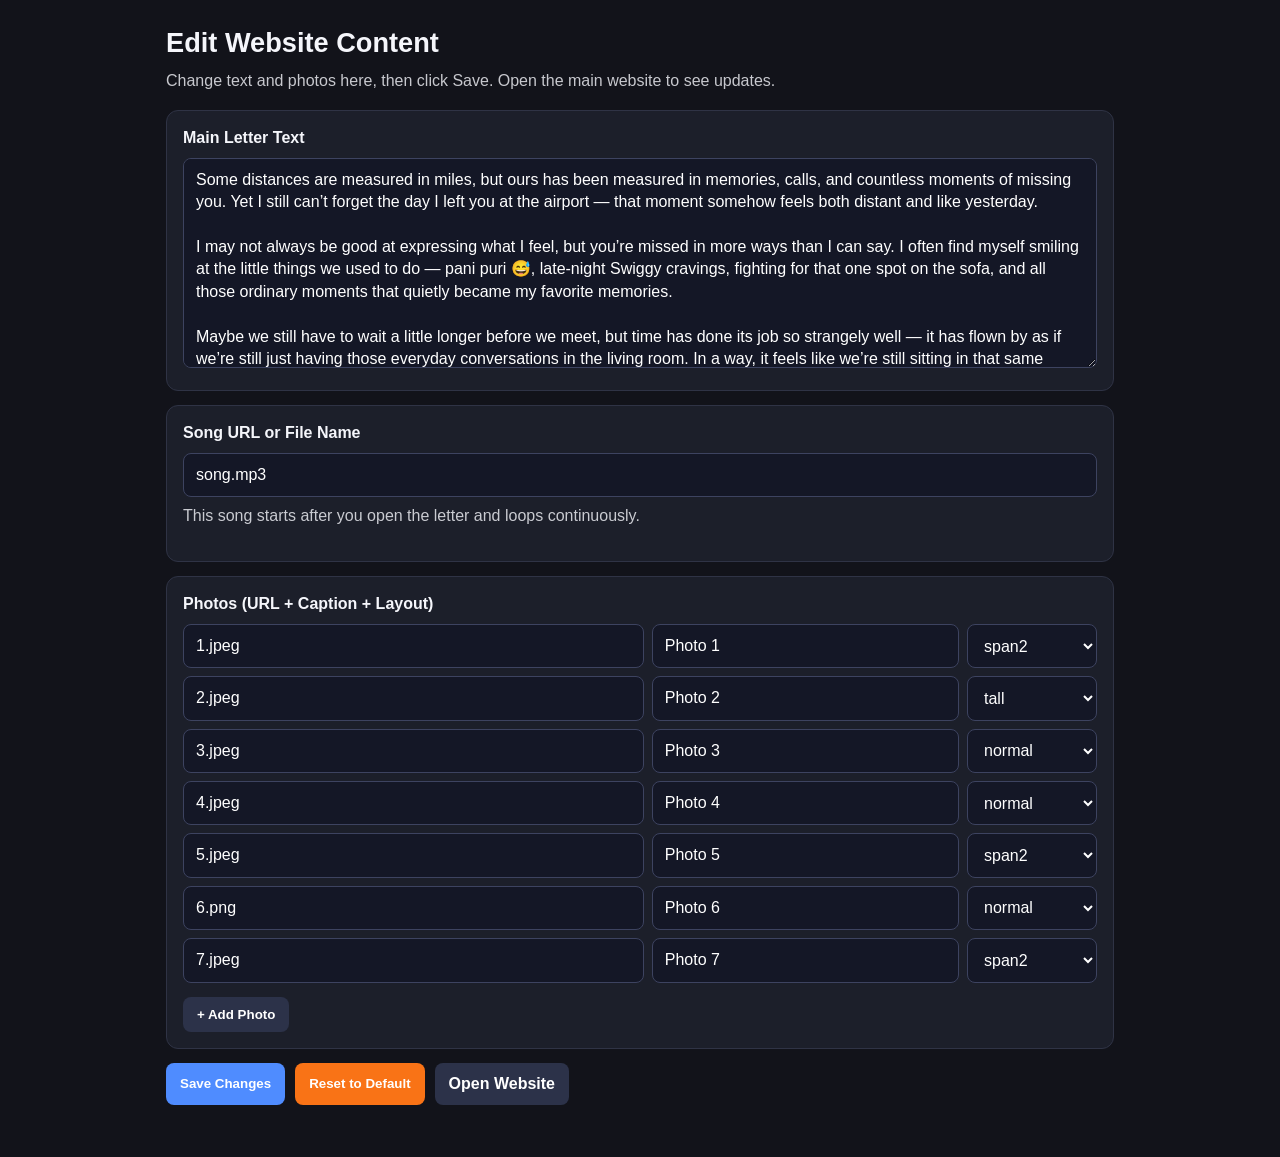
<file: editor.html>
<!DOCTYPE html>
<html lang="en">
<head>
  <meta charset="UTF-8" />
  <meta name="viewport" content="width=device-width, initial-scale=1.0" />
  <title>Birthday Site Editor</title>
  <style>
    *{box-sizing:border-box}
    body{
      margin:0;
      font-family:Arial,sans-serif;
      background:#12131a;
      color:#f5f6fb;
      line-height:1.4;
    }
    .wrap{
      max-width:980px;
      margin:24px auto;
      padding:0 16px 28px;
    }
    h1{margin:0 0 8px;font-size:1.7rem}
    .muted{opacity:.8;margin:0 0 18px}
    .card{
      background:#1c1f2a;
      border:1px solid #2f3345;
      border-radius:12px;
      padding:16px;
      margin-bottom:14px;
    }
    label{
      display:block;
      font-weight:700;
      margin:0 0 8px;
    }
    textarea,input,select{
      width:100%;
      border:1px solid #3d4360;
      background:#141726;
      color:#fff;
      border-radius:8px;
      padding:10px 12px;
      font:inherit;
    }
    textarea{min-height:210px;resize:vertical}
    .photo-row{
      display:grid;
      grid-template-columns:1.5fr 1fr 130px;
      gap:8px;
      margin-bottom:8px;
    }
    .btns{
      display:flex;
      flex-wrap:wrap;
      gap:10px;
      margin-top:14px;
    }
    button,a.btn{
      border:0;
      border-radius:8px;
      padding:10px 14px;
      cursor:pointer;
      font-weight:700;
      text-decoration:none;
      display:inline-block;
    }
    .primary{background:#4f8cff;color:#fff}
    .warn{background:#f97316;color:#fff}
    .ghost{background:#2c3249;color:#fff}
    .ok{
      margin-top:10px;
      padding:10px 12px;
      border-radius:8px;
      background:#12351f;
      border:1px solid #245335;
      display:none;
    }
    @media (max-width:760px){
      .photo-row{grid-template-columns:1fr}
    }
  </style>
</head>
<body>
  <div class="wrap">
    <h1>Edit Website Content</h1>
    <p class="muted">Change text and photos here, then click Save. Open the main website to see updates.</p>

    <div class="card">
      <label for="note">Main Letter Text</label>
      <textarea id="note"></textarea>
    </div>

    <div class="card">
      <label for="song">Song URL or File Name</label>
      <input id="song" type="text" placeholder="Example: song.mp3 or https://.../music.mp3" />
      <p class="muted" style="margin-top:8px;">This song starts after you open the letter and loops continuously.</p>
    </div>

    <div class="card">
      <label>Photos (URL + Caption + Layout)</label>
      <div id="photos"></div>
      <div class="btns">
        <button type="button" class="ghost" id="add-photo">+ Add Photo</button>
      </div>
    </div>

    <div class="btns">
      <button type="button" class="primary" id="save">Save Changes</button>
      <button type="button" class="warn" id="reset">Reset to Default</button>
      <a class="btn ghost" href="index.html">Open Website</a>
    </div>

    <div class="ok" id="msg">Saved! Open the website to view changes.</div>
  </div>

  <script>
    const DEFAULT = {
      song: 'song.mp3',
      note: `Some distances are measured in miles, but ours has been measured in memories, calls, and countless moments of missing you. Yet I still can’t forget the day I left you at the airport — that moment somehow feels both distant and like yesterday.

I may not always be good at expressing what I feel, but you’re missed in more ways than I can say. I often find myself smiling at the little things we used to do — pani puri 😅, late-night Swiggy cravings, fighting for that one spot on the sofa, and all those ordinary moments that quietly became my favorite memories.

Maybe we still have to wait a little longer before we meet, but time has done its job so strangely well — it has flown by as if we’re still just having those everyday conversations in the living room. In a way, it feels like we’re still sitting in that same living room together… the only thing that has changed is the country between us.

Now this distance has almost become part of normal routine, just woven into daily life. I still do all the same things, but there’s always this small emptiness, this feeling that something is missing. That never really goes away for me.

And maybe, even my old “I wanted to live alone” thought has quietly become part of the list of things I once wanted, but don’t feel the same about anymore.

Hopefully 🤞 we’ll meet soon. Until then, stay happy and enjoy your day. 😊`,
      photos: [
        {src:'1.jpeg',caption:'Photo 1',cls:'span2'},
        {src:'2.jpeg',caption:'Photo 2',cls:'tall'},
        {src:'3.jpeg',caption:'Photo 3',cls:''},
        {src:'4.jpeg',caption:'Photo 4',cls:''},
        {src:'5.jpeg',caption:'Photo 5',cls:'span2'},
        {src:'6.png',caption:'Photo 6',cls:''},
        {src:'7.jpeg',caption:'Photo 7',cls:'span2'}
      ]
    };

    function loadContent(){
      try{
        const raw=localStorage.getItem('birthdayContent');
        if(!raw) return DEFAULT;
        const parsed=JSON.parse(raw);
        return {
          song: typeof parsed.song==='string' ? parsed.song : DEFAULT.song,
          note: typeof parsed.note==='string' ? parsed.note : DEFAULT.note,
          photos: Array.isArray(parsed.photos) ? parsed.photos : DEFAULT.photos
        };
      }catch(e){
        return DEFAULT;
      }
    }

    function row(photo={}){
      const div=document.createElement('div');
      div.className='photo-row';
      div.innerHTML=`
        <input type="text" placeholder="Photo URL" class="src" value="${photo.src||''}">
        <input type="text" placeholder="Caption" class="caption" value="${photo.caption||''}">
        <select class="cls">
          <option value="" ${!photo.cls?'selected':''}>normal</option>
          <option value="span2" ${photo.cls==='span2'?'selected':''}>span2</option>
          <option value="tall" ${photo.cls==='tall'?'selected':''}>tall</option>
        </select>
      `;
      return div;
    }

    function render(data){
      document.getElementById('song').value=data.song||DEFAULT.song;
      document.getElementById('note').value=data.note||'';
      const wrap=document.getElementById('photos');
      wrap.innerHTML='';
      (data.photos||[]).forEach(p=>wrap.appendChild(row(p)));
    }

    function collect(){
      const photos=[...document.querySelectorAll('.photo-row')]
        .map(el=>({
          src:el.querySelector('.src').value.trim(),
          caption:el.querySelector('.caption').value.trim(),
          cls:el.querySelector('.cls').value
        }))
        .filter(p=>p.src);
      return {
        song:document.getElementById('song').value.trim() || DEFAULT.song,
        note:document.getElementById('note').value,
        photos
      };
    }

    function toast(text){
      const msg=document.getElementById('msg');
      msg.textContent=text;
      msg.style.display='block';
      setTimeout(()=>{msg.style.display='none';},1800);
    }

    render(loadContent());

    document.getElementById('add-photo').addEventListener('click',()=>{
      document.getElementById('photos').appendChild(row());
    });

    document.getElementById('save').addEventListener('click',()=>{
      localStorage.setItem('birthdayContent',JSON.stringify(collect()));
      toast('Saved! Open website to view changes.');
    });

    document.getElementById('reset').addEventListener('click',()=>{
      localStorage.removeItem('birthdayContent');
      render(DEFAULT);
      toast('Reset done. Default content restored.');
    });
  </script>
</body>
</html>
</file>
